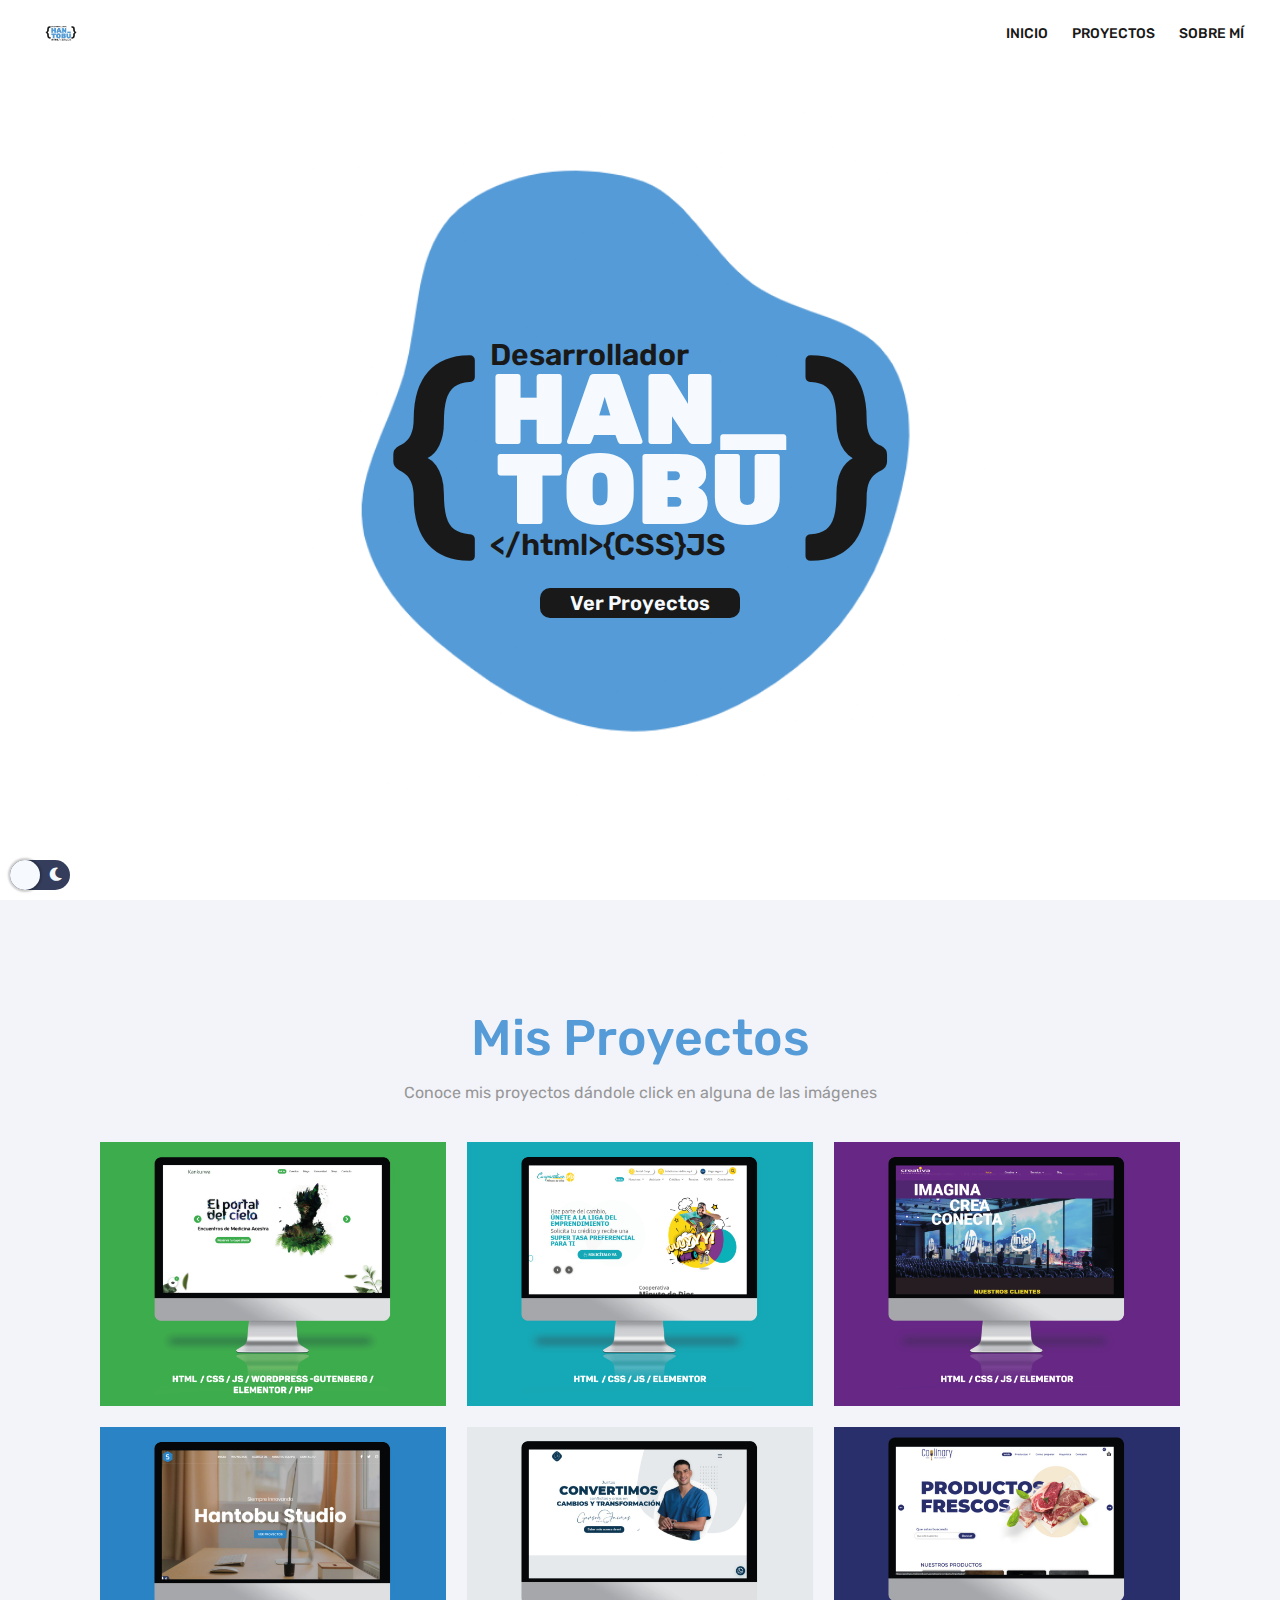
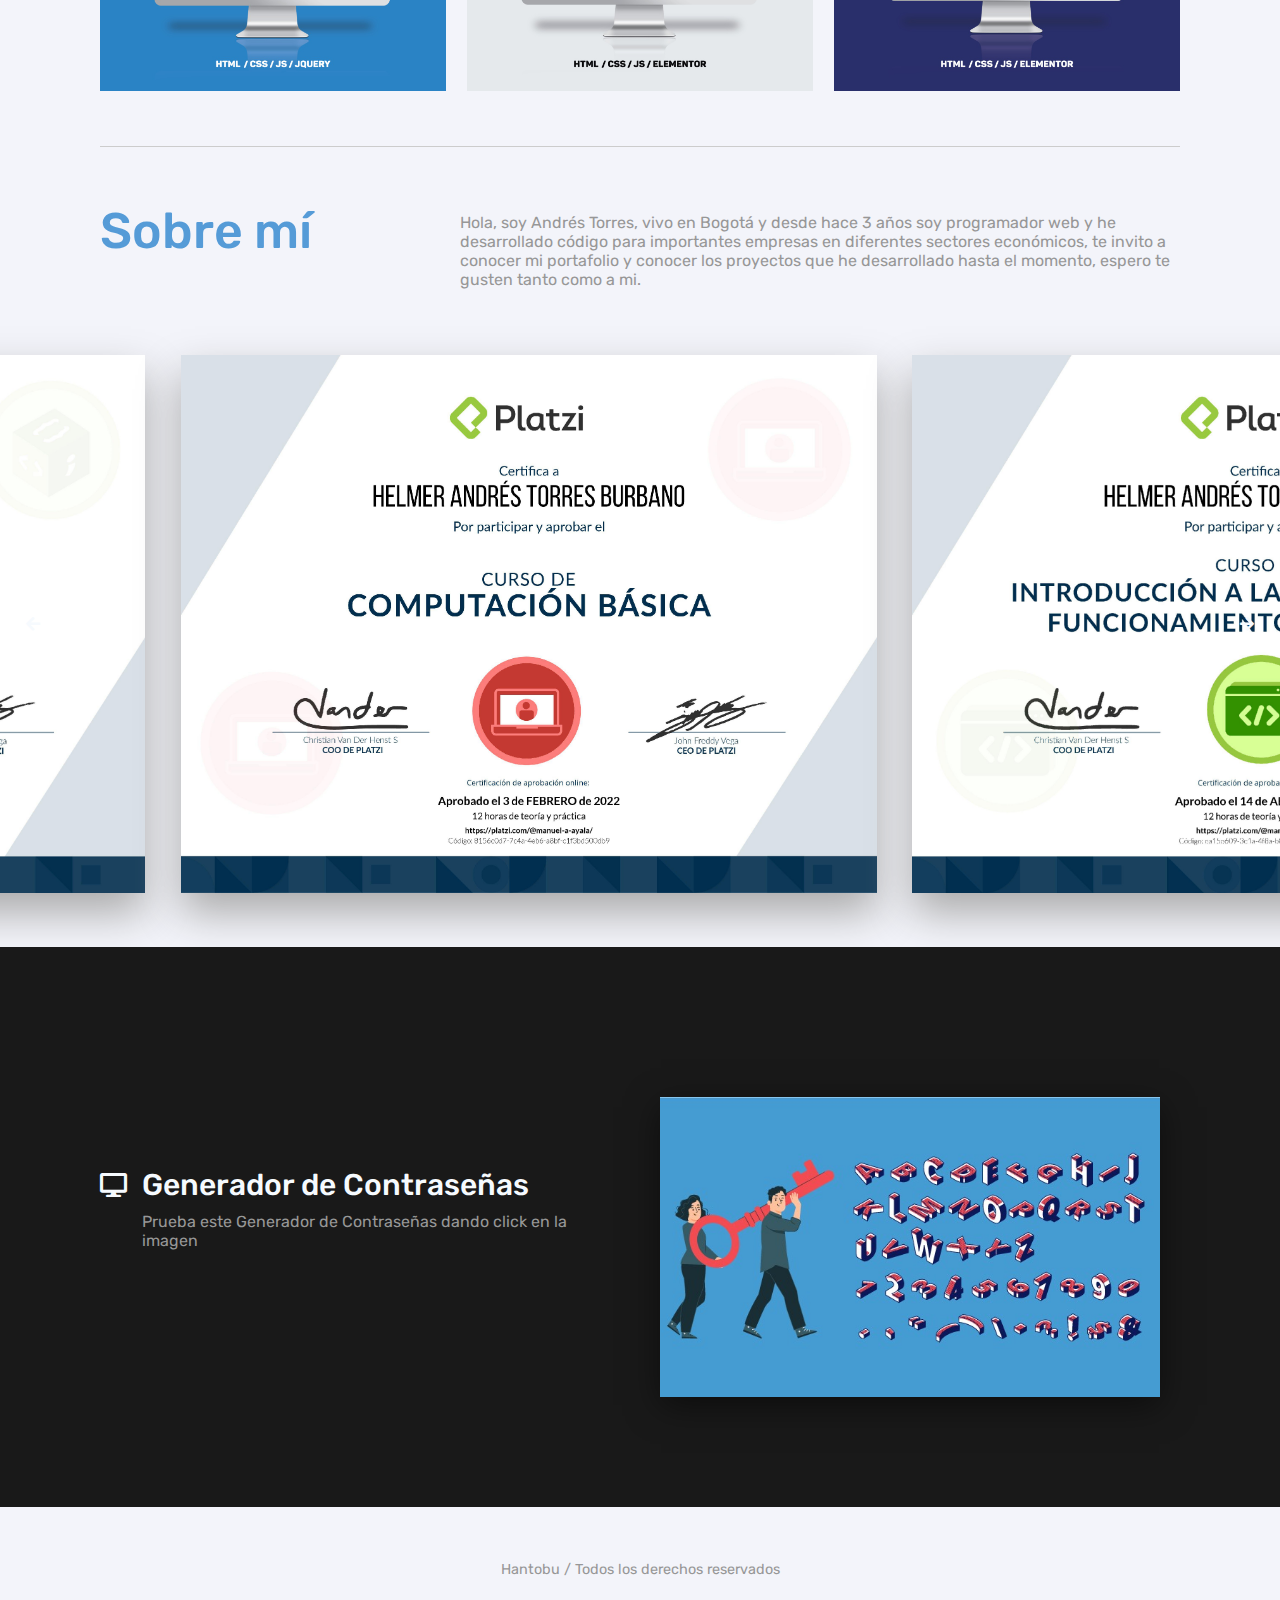
<file: index.html>
<!DOCTYPE html>
<html lang="en">
<head>
    <meta charset="UTF-8">
    <meta http-equiv="X-UA-Compatible" content="IE=edge">
    <meta name="viewport" content="width=device-width, initial-scale=1.0">
    <link href="https://fonts.googleapis.com/css2?family=Rubik:ital,wght@0,300;0,400;0,500;0,600;0,700;0,800;0,900;1,300;1,400;1,500;1,600;1,700;1,800;1,900&amp;display=swap" rel="stylesheet">
    <!-- <link rel="stylesheet" href="css/styles.css"> -->
    <title>Hantobu - Desarrollador Web</title>
    <link rel="stylesheet" href="css/all.css">
    <link rel="stylesheet" href="css/main.css">
    <link rel="stylesheet" href="css/fontawesome.min.css">
</head>
<body>

    <!-- Boton "Volver Arriba" -->
    <div class="btn-volver-arriba" id="btnVolverArriba">
        <a href="#" class="volver-arriba">
            <i class="fas fa-arrow-up"></i>
        </a>
    </div>


    <!-- Encabezado -->
    <header>
        <!-- Versión móvil -->
        <div class="menu-mobile">
            <div class="barra">
                <a href="#" class="logo">
                    <img src="img/LOGO_PNG.png" alt="Logo Hantobu">
                </a>
                <a href="#" id="btnMenu">
                    <i class="fas fa-bars"></i>
                </a> 
            </div>
            <nav class="menu-principal">
                <a href="#" class="volver-arriba">INICIO</a>
                <a href="#proyectos" class="scroll-suave">PROYECTOS</a>
                <a href="#acercaDe" class="scroll-acercaDe">SOBRE MÍ</a>
            </nav>
        </div>

        <!-- Versión escritorio -->
        <div class="menu-bar-pc">

            <a href="#" class="logo">
                <img src="img/LOGO_PNG.png" alt="Logo Hantobu">
            </a>

            <nav class="menu-principal">
                <a href="#" class="volver-arriba">INICIO</a>
                <a href="#proyectos" class="scroll-suave">PROYECTOS</a>
                <a href="#acercaDe" class="scroll-acercaDe">SOBRE MÍ</a>
            </nav>

            <!-- <div class="top-redes">
                <a href="#">
                    <i class="fab fa-facebook-f"></i>
                </a>
                <a href="#">
                    <i class="fab fa-twitter"></i>
                </a>
                <a href="#">
                    <i class="fab fa-instagram"></i>
                </a>
            </div> -->

            <div class="modo-nocturno">
                <button class="switch" id="switch">
                    <span><i class="fas fa-sun"></i></span>
                    <span><i class="fas fa-moon"></i></span>
                </button>
            </div>

        </div>
    </header>

    <div class="fixed-header" id="fixedHeader">
        <a href="#" class="logo">
            <img src="img/LOGO_PNG.png" alt="Logo Hantobu">
        </a>
        <nav class="menu-principal">
            <a href="#" class="volver-arriba">INICIO</a>
            <a href="#proyectos" class="scroll-suave">PROYECTOS</a>
            <a href="#acercaDe" class="scroll-acercaDe">SOBRE MÍ</a>
        </nav>
        <!-- <div class="top-redes">
            <a href="#">
                <i class="fab fa-facebook-f"></i>
            </a>
            <a href="#">
                <i class="fab fa-twitter"></i>
            </a>
            <a href="#">
                <i class="fab fa-instagram"></i>
            </a>
        </div> -->
    </div>

    <!-- Main -->
    <section class="main">
        <!-- Banner Principal -->
        <section class="banner-principal">
            <!-- <div class="banner" id="banner"></div>
            <div class="texto-banner">
                <h2>Siempre Innovando</h2>
                <h1>Hantobu Studio</h1>
                <a href="#proyectos" class="scroll-suave">VER PROYECTOS</a>
            </div> -->

            <div class="banner" id="banner">
                <main>
                    <span class="big">{</span>
                    <a href="#proyectos" class="logotipo scroll-suave" id="logotipo">
                        <p class="subtitulo">Desarrollador</p>
                        <div class="texto-animado" id="logoP1">HAN_</div>
                        <div class="texto-animado" id="logoP2">TOBU</div>
                        <p class="subtitulo sub-2">&lt;/html&gt;{CSS}JS</p>
                        <p class="btn-conoceme">Ver Proyectos</p>
                    </a>
                    <span class="big">}</span>
                </main>
            </div>

        </section>

        <!-- Proyectos -->
        <section class="proyectos" id="proyectos">
            <div class="contenedor">
                <div class="titulo-seccion">
                    <h2>Mis Proyectos</h2>
                    <p>Conoce mis proyectos dándole click en alguna de las imágenes</p>
                </div>
                <div class="galeria-proyectos">
                    <div class="proyecto">
                        <a href="https://yage.misitioweb.com.co/" target="_blank"><img src="img/yage.jpeg" alt="Proyecto" class="imagen-proyecto"></a>
                    </div>
                    <div class="proyecto">
                        <a href="https://coopminutodedios.com/" target="_blanck"><img src="img/coop-uniminuto.jpeg" alt="Proyecto" class="imagen-proyecto"></a>
                    </div>
                    <div class="proyecto">
                        <a href="https://creativa.com.co/"><img src="img/creativa.jpeg" alt="Proyecto" class="imagen-proyecto"></a>
                    </div>
                    <div class="proyecto">
                        <a href="https://hantobu-studio.surge.sh/" target="_blank"><img src="img/hantobu-studio.jpeg" alt="Proyecto" class="imagen-proyecto"></a>
                    </div>
                    <div class="proyecto">
                        <a href="https://gersonjaimes.com/" target="_blank"><img src="img/gerson-jaimes.jpeg" alt="Proyecto" class="imagen-proyecto"></a>
                    </div>
                    <div class="proyecto">
                        <a href="https://coolinary.misitioweb.com.co/" target="_blank"><img src="img/coolinary.jpeg" alt="Proyecto" class="imagen-proyecto"></a>
                    </div>
                </div>
            </div>
        </section>

        <!-- Acerca de.. -->

        <section class="acerca-de" id="acercaDe">
            <div class="contenedor">
                <div class="titulo-seccion">
                    <h2>Sobre mí</h2>
                </div>
                <div class="texto-acerca-de">
                    <p>
                        Hola, soy Andrés Torres, vivo en Bogotá y desde hace 3 años
                        soy programador web y he desarrollado código para importantes 
                        empresas en diferentes sectores económicos, te invito a conocer 
                        mi portafolio y conocer los proyectos que he desarrollado hasta el momento, 
                        espero te gusten tanto como a mi.
                    </p>
                </div>
            </div>
        </section>

        <!-- Slider -->

        <section class="contenedor-slider">
            <div class="slider" id="slider">
                <div class="slide">
                    <img src="img/diploma-computacion-basica.png" alt="Slide">
                </div>
                <div class="slide">
                    <img src="img/diploma-introweb.png" alt="Slide">
                </div>
                <div class="slide">
                    <img src="img/diploma-pensamiento-logico.png" alt="Slide">
                </div>
                <div class="slide">
                    <img src="img/diploma-prework-linux.png" alt="Slide">
                </div>
                <div class="slide">
                    <img src="img/diploma-prework-windows.png" alt="Slide">
                </div>
                <div class="slide">
                    <img src="img/diploma-ingenieria.png" alt="Slide">
                </div>
                <div class="slide">
                    <img src="img/diploma-programacion-basica.png" alt="Slide">
                </div>
            </div>
            <div class="btn-anterior" id="btnAnterior">
                <i class="fas fa-arrow-left"></i>
            </div>
            <div class="btn-siguiente" id="btnSiguiente">
                <i class="fas fa-arrow-right"></i>
            </div>
        </section>

        <!-- Sección Información extra -->

        <section class="info-extra">
            <div class="contenedor">
                <div class="info">

                    <!-- <div class="contenido-info">
                        <div class="icono-info">
                            <i class="fas fa-paint-brush"></i>
                        </div>
                        <div class="texto-info">
                            <h4>Imaginamos y diseñamos</h4>
                            <p>Lorem ipsum dolor sit amet, consectetur adipisicing elit. 
                            Aspernatur ut aperiam aliquid velit totam saepe, beatae.</p>
                        </div>
                    </div> -->

                    <div class="contenido-info">
                        <div class="icono-info">
                            <i class="fas fa-desktop"></i>
                        </div>
                        <div class="texto-info">
                            <h4>Generador de Contraseñas</h4>
                            <p>Prueba este Generador de Contraseñas dando click en la imagen</p>
                        </div>
                    </div>

                </div>
                <a href="../password_generator/index.html" target="_blank"><div class="foto"></div></a>
                </div>
            </div>
        </section>

        <!-- Contacto -->

        <!-- <div class="contacto" id="contacto" data-parallax="scroll" data-image-src="img/bg-contacto.jpg">
            <div class="contenedor">
                <div class="contenedor-formulario">
                    <div class="formulario" id="formulario">
                        <h2>Cuéntanos sobre tu proyecto</h2>
                        <p>Lorem, ipsum dolor sit amet consectetur adipisicing elit.</p>
                        <form>
                            <div>
                                <input type="text" name="nombre" placeholder="Nombre" id="nombre">
                                <p class="error">Por favor escribe tu nombre</p>
                            </div>
                            <div>
                                <input type="email" name="email" placeholder="Correo electrónico" id="email">
                                <p class="error">Por favor escribe tu correo</p>
                            </div>
                            <div>
                                <textarea name="mensaje" placeholder="Cuéntanos de tu proyecto" id="mensaje"></textarea>
                                <p class="error">Por favor escribe tu mensaje</p>
                            </div>
                            <div>
                                <input type="button" name="enviar" id="btnEnviar" value="Enviar">
                            </div>
                        </form>
                    </div>

                    <div class="modal-contacto">
                        <div class="modal-contacto-container" id="modalContacto">
                            <div class="modal-contacto-contenido">
                                <div class="btn-cierre-modal-contacto" id="btnCierreMContacto"><i class="fas fa-times"></i></div>
                                <script src="https://unpkg.com/@lottiefiles/lottie-player@latest/dist/lottie-player.js"></script>
                                <lottie-player class="icono-checkmark" src="https://assets8.lottiefiles.com/packages/lf20_tia15mzy.json"  
                                background="transparent"  speed="1"  style="width: 100px; height: 100px;"  loop  autoplay></lottie-player>
                                <h3 class="titulo-modal">¡Mensaje enviado</h3>
                                <h3 class="titulo-resaltado-modal">con exito!</h3>
                                <p class="contenido-modal">Gracias por tu mensaje <span id="nombreUsuario"></span>, pronto responderemos.</p>
                            </div>
                        </div>
    
                    </div>

                    <div class="foto">
                    </div>
                </div>
            </div>
        </div> -->

    </section>

    <!-- Pie de página -->

    <footer>
        <div class="copy">
            <p>Hantobu / Todos los derechos reservados</p>
        </div>
        <!-- <div class="footer-redes">
            <a href="#">
                <i class="fab fa-facebook-f"></i>
            </a>
            <a href="#">
                <i class="fab fa-twitter"></i>
            </a>
            <a href="#">
                <i class="fab fa-instagram"></i>
            </a>
        </div> -->
    </footer>

    <script src="js/banner-principal.js"></script>
    <script src="js/jquery.min.js"></script>
    <!-- <script src="js/banner.js"></script> -->
    <script src="js/stikyHeader.js"></script>
    <script src="js/scrollSuave.js"></script>
    <!-- <script src="js/modal.js"></script> -->
    <script src="js/slider.js"></script>
    <!-- <script src="js/bgParallax.js"></script> -->
    <!-- <script src="js/validacion.js"></script> -->
    <script src="js/menuMobile.js"></script>
    <script src="js/parallax.min.js"></script>
    <script src="js/darkMode.js"></script>
    <script src="js/prefixfree.min.js"></script>
</body>
</html>
</file>
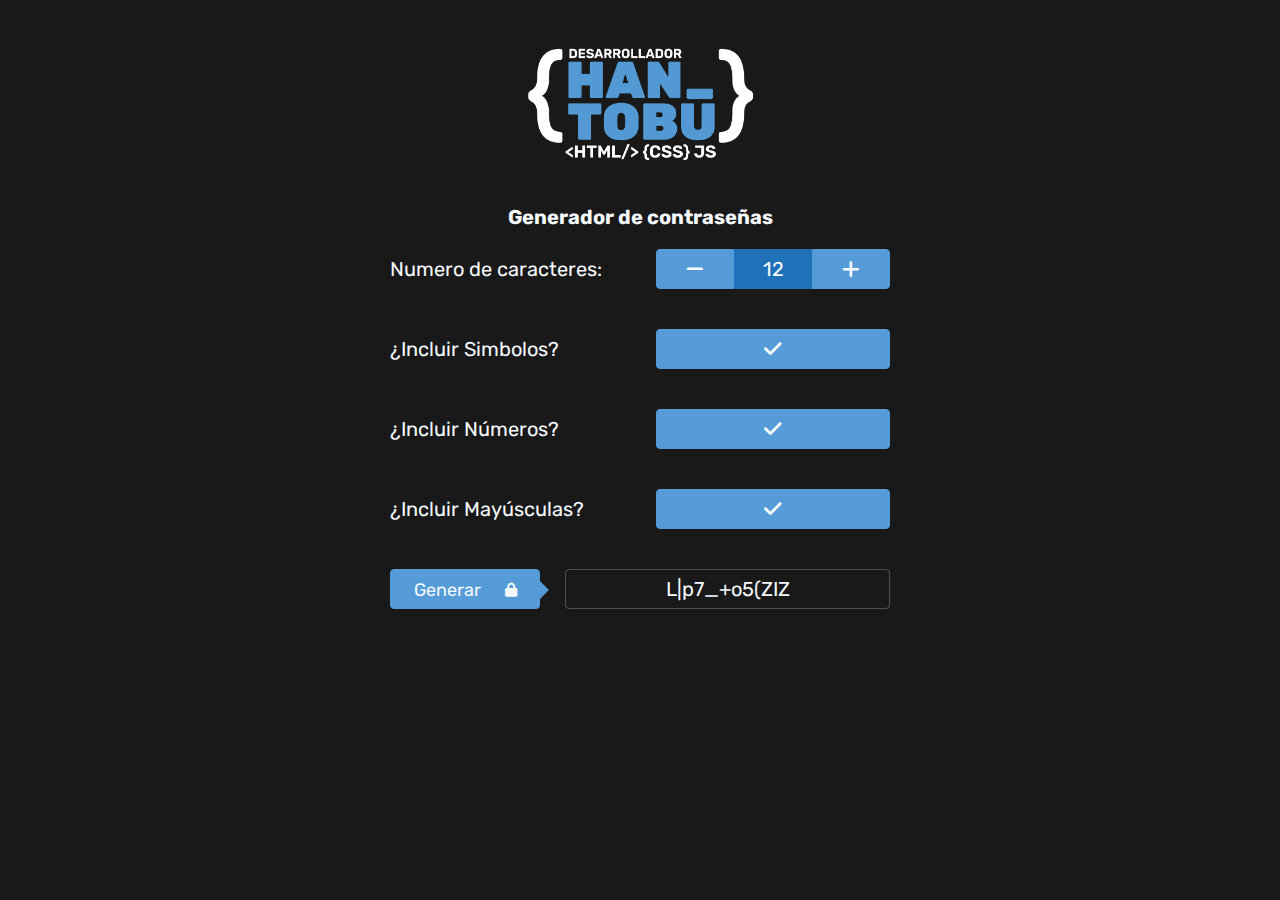
<file: password_generator/index.html>
<!DOCTYPE html>
<html lang="en">
<head>
    <meta charset="UTF-8">
    <meta name="viewport" content="width=device-width, initial-scale=1.0">
    <title>Hantobu - Generador de contraseñas</title>
    <link rel="preconnect" href="https://fonts.googleapis.com">
<link rel="preconnect" href="https://fonts.gstatic.com" crossorigin>
<link href="https://fonts.googleapis.com/css2?family=Rubik:ital,wght@0,300;0,400;0,500;0,600;0,700;0,800;0,900;1,300;1,400;1,500;1,600;1,700;1,800;1,900&display=swap" rel="stylesheet">
<link rel="stylesheet" href="css/estilos.css">
<link rel="stylesheet" href="fontawesome/css/all.min.css">
</head>
<body>
    <div class="contenedor">
        <div class="logo">
            <img src="img/LOGO_HANTOBU-sin-fondo-negro.png" alt="Hantobu logo">
        </div>
        <h3 class="titulo">Generador de contraseñas</h3>
        <form action="" class="app" id="app">
            <div class="fila numero-caracteres">
                <div class="col">
                    <label for="numero-caracteres">Numero de caracteres:</label>
                </div>
                <div class="col botones">
                    <div>
                        <button class="btn" id="btn-menos-uno"><i class="fa-solid fa-minus"></i></button>
                    </div>
                    <div>
                        <input type="text" id="numero-caracteres" readonly value="12">
                    </div>
                    <div>
                        <button class="btn" id="btn-mas-uno"><i class="fa-solid fa-plus"></i></button>
                    </div>
                </div>
            </div>

            <div class="fila simbolos">
                <div class="col">
                    <label for="simbolos">¿Incluir Simbolos?</label>
                </div>
                <div class="col">
                    <button class="btn btn-check" id="btn-simbolos"><i class="fa-solid fa-check"></i></button>
                </div>
            </div>

            <div class="fila numeros">
                <div class="col">
                    <label for="numeros">¿Incluir Números?</label>
                </div>
                <div class="col">
                    <button class="btn btn-check" id="btn-numeros"><i class="fa-solid fa-check"></i></button>
                </div>
            </div>

            <div class="fila mayusculas">
                <div class="col">
                    <label for="mayusculas">¿Incluir Mayúsculas?</label>
                </div>
                <div class="col">
                    <button class="btn btn-check" id="btn-mayusculas"><i class="fa-solid fa-check"></i></button>
                </div>
            </div>

            <div class="fila generar">
                <div class="col">
                    <button class="btn btn-generar" id="btn-generar">Generar <i class="fa-solid fa-lock"></i></button>
                </div>
                <div class="col">
                    <input type="text" class="input-password" id="input-password" readonly value="T3ST">
                </div>
            </div>

            <div class="fila alerta">
                <div class="col">
                    <div class="alerta-copiado" id="alerta-copiado">
                        <p><i class="fa-solid fa-copy"></i> Texto Copiado</p>
                    </div>
                </div>
            </div>

        </form>
    </div>
    <script src="js/app.js"></script>
</body>
</html>
</file>
<file: css/styles.css>
/*---------------------------------------------*/
/*Generales*/
/*---------------------------------------------*/

:root{
    --negro: #191919;
    --azul:#559BD7;
    --blanco: #F6FAFE;
}

* {
    margin: 0;
    padding: 0;
    box-sizing: border-box;
}

body {
    font-family: 'Rubik';
    overflow-x: hidden;
}

/*-----------------------------------------------*/
/*Banner Principal*/
/*-----------------------------------------------*/

.banner{
    display: flex;
    background-image: url('../img/bk-banner.gif');
    background-size: 55%;
    background-position: center;
    background-repeat: no-repeat;
    margin-top: -3.5%;
    width: 100vw;
    height: 100vh;
}

a {
    text-decoration: none;
    color: var(--blanco);
    outline: none;
}

main {
    width: 90%;
    margin: auto;
    max-width: 800px;
    min-height: 100vh;
    display: flex;
    flex-direction: row;
    align-items: center;
    justify-content: center;
}

.logotipo {
    padding: 10px;
    position: relative;
}

span{
    display: inline-block;
}

.big{
    font-size: 220px;
    font-weight: 600;
    color: var(--negro);
}

.texto-animado{
    display: flex;
    justify-content: center;
    overflow: hidden;
    flex-wrap: wrap;
    width: 300px;
}

.texto-animado > div {
    display: flex;
    flex-direction: column;
    position: relative;
    transition: all .3s all;
}

.texto-animado > div.animacion {
    transform: translateY(-100px);
}

.texto-animado > div span {
    font-size: 100px;
    line-height: 80px;
    font-weight: 900;
}

.texto-animado .segunda-linea {
    position: absolute;
    color: var(--negro);
    top: 100px;
}

.subtitulo{
    font-size: 30px;
    font-weight: 600;
    color: var(--negro);
    line-height: 30px;
    transition: all .3s ease;
}

.logotipo:hover .subtitulo{
    color: var(--blanco);
}

.btn-conoceme{
    font-size: 20px;
    text-align: center;
    font-weight: 600;
    line-height: 20px;
    padding: 5px 20px;
    width: 150px;
    border-radius: 10px;
    background-color: var(--negro);
    position: absolute;
    bottom: -20%;
    left: 50%;
    transform: translateX(-50%);
    transition: all .3s ease;
}

.logotipo:hover .btn-conoceme{
   background-color: var(--blanco); 
   color: var(--negro);
}

@media(max-width: 600px) {
    .banner{
        background-size: cover;
    }

    .btn-conoceme{
        font-size: 30px;
        width: 200px;
        padding: 10px 20px;
    }
}


/*------------------------------------------*/
/* Sección Conóceme */
/*------------------------------------------*/

.seccion-conoceme{
    height: 100vh;
    display: flex;
    justify-content: center;
    align-items: center;
    padding: 20px;
}

.seccion-conoceme .caja-imagen{
    width: 50%;
}

.seccion-conoceme .caja-imagen img{
    display: block;
    max-width: 500px;
    max-height: 500px;
    height: 70%;
    width: 70%;
    border-radius: 50%;
    margin: auto;
}

.seccion-conoceme .caja-descripcion-conoceme{
    width: 50%;
}

.seccion-conoceme .caja-descripcion-conoceme .descripcion-conoceme{
    padding: 5%;
    margin: auto;
    text-align: justify;
    animation: fadeIn 500ms ease-in-out;
}

.seccion-conoceme .caja-descripcion-conoceme .titulo-conoceme{
    font-size: 80px;
    background-image: url('../img/bk-conoceme.gif');
    background-position: center;
    background-size: 150%;
    background-clip: text;
    -webkit-background-clip: text;
    -webkit-text-fill-color: transparent;
    animation: fadeInDown 500ms ease-in-out;
}

/*------------------------------------------*/
/*Animaciones*/
/*------------------------------------------*/

@keyframes fadeInDown {
    0% {
        opacity: 0;
        transform: translateY(-40px);
    }
    100% {
        opacity: 1;
        transform: translateY(0);
    }
}

@keyframes fadeIn {
    0% {opacity: 0;}
    100% {opacity: 1;}
 }
</file>
<file: css/main.css>
/* GENERALES */

:root{
    --negro: #191919;
    --azul:#559BD7;
    --blanco: #F6FAFE;
}

*{
    margin: 0;
    padding: 0;
    box-sizing: border-box;
}

body{
    font-family: 'Rubik';
    font-size: 16px;
    overflow-x: hidden;
}

.contenedor{
    width: 90%;
    max-width: 1080px;
    margin: 0 auto;
}

.titulo-seccion{
    text-align: center;
    margin-bottom: 40px;
}

.titulo-seccion h2{
    color: var(--azul);
    font-size: 3.125rem;
    margin-bottom: 15px;
    font-weight: 500;
}

.titulo-seccion p{
    color: #979797;
    font-size: 1rem;
    font-weight: 400;
    transition: all .4s ease ;
}

body.dark .titulo-seccion p{
    color: #F1F1F1;
}

/* Boton Volver Arriba */
.btn-volver-arriba{
    display: inline-block;
    width: 40px;
    height: 40px;
    background: rgba(0,0,0,0.5);
    border-radius: 30%;
    position: fixed;
    bottom: 20px;
    right: 20px;
    z-index: 99999;
    margin-right: -60px; 
    transition: all .4s ease;
}

body.dark .btn-volver-arriba{
    background: rgba(255,255,255,0.5);
}

.btn-volver-arriba a{
    display: inline-block;
    width: 100%;
    height: 100%;
    border-radius: 30%;
    text-align: center;
}

.btn-volver-arriba a i{
    font-size: 1rem;
    color: var(--blanco);
    line-height: 40px;
    transition: all .4s ease;
}

body.dark .btn-volver-arriba a i{
    color: var(--negro);
}

/* Botón modo nocturno */

.modo-nocturno{
    position: fixed;
    bottom: 10px;
    left: 10px;
}

.switch{
    background: #343D5B;
    border-radius: 1000px;
    border: none;
    position: relative;
    cursor: pointer;
    display: flex;
    outline: none;
}

.switch span{
    width: 30px;
    height: 30px;
    line-height: 30px;
    display: block;
    background: none;
    color: var(--blanco);
}

.switch::after{
    content: "";
    display: block;
    width: 30px;
    height: 30px;
    position: absolute;
    background: var(--blanco);
    top: 0;
    left: 0;
    right: unset;
    border-radius: 100px;
    transition: .3s ease all;
    box-shadow: 0px 0px 2px 2px rgba(0,0,0,.2);
}

.modo-nocturno .active{
    background: var(--azul);
    color: var(--negro);
}

.modo-nocturno .active::after{
    right: 0;
    left: unset;
}

/* ------------- ENCABEZADO ------------- */

.menu-bar-pc{
    width: 100%;
    min-height: 68px;
    border-bottom: 1px solid rgba(255, 255, 255, 0.15);
    padding: 0 36px;
    background-color: rgba(255, 255, 255, .5);
    display: flex;
    flex-direction: row;
    justify-content: space-between;
    align-items: center;
    position: relative;
    z-index: 100;
}

.logo{
    display: inline-block;
    width: 50px;
}

.logo img{
    width: 100%;
    vertical-align: top;
}

.menu-principal a, .top-redes a{
    display: inline-block;
    padding: 0 10px;
    color: var(--negro);
    text-decoration: none;
    font-weight: 500;
    font-size: 0.876rem;
    letter-spacing: 0;
    line-height: 1.5em;
    transition: all .3s ease;
}

.menu-principal a:last-child, .top-redes a:last-child{
    padding-right: 0;
}

.top-redes a i{
    font-size: 1rem;
}

.menu-principal a:hover, .top-redes a:hover{
    color: var(--azul);
}

.fixed-header{
    width: 100%;
    min-height: 65px;
    border-bottom: 1px solid rgba(204,204, 204, 0.5);
    padding: 0 36px;
    background: var(--blanco);
    display: flex;
    flex-direction: row;
    justify-content: space-between;
    align-items: center;
    position: fixed;
    top: 0;
    z-index: 100;
    transition: all .4s ease;
    margin-top: -68px;
}

body.dark .fixed-header{
    background: var(--negro);
    border-bottom: 1px solid rgba(0,0, 0, 0.5);
}

.fixed-header .menu-principal a, .fixed-header .top-redes a{
    color: #444444;
    transition: all .4s ease;
}

body.dark .fixed-header .menu-principal a, body.dark .fixed-header .top-redes a{
    color: var(--blanco);
}

.fixed-header .menu-principal a:hover, .fixed-header .top-redes a:hover{
    color: var(--azul);
}

/* Mobile menu */

.menu-mobile{
    display: none;
}

/* ------------- MAIN ------------- */

/*Banner principal*/

.main{
    width: 100%;
    margin-top: -68px;
}

.banner{
    display: flex;
    background-image: url('../img/bk-banner.gif');
    background-size: 55%;
    background-position: center;
    background-repeat: no-repeat;
    margin-top: -3.5%;
    width: 100vw;
    height: 100vh;
}

body.dark .banner{
    background-image: url('../img/bk-banner-black.gif'); 
    background-color: var(--negro);
}

a {
    text-decoration: none;
    color: var(--blanco);
    outline: none;
}

main {
    width: 90%;
    margin: auto;
    max-width: 800px;
    min-height: 100vh;
    display: flex;
    flex-direction: row;
    align-items: center;
    justify-content: center;
}

.logotipo {
    padding: 10px;
    position: relative;
}

span{
    display: inline-block;
}

.big{
    font-size: 220px;
    font-weight: 600;
    color: var(--negro);
}

.texto-animado{
    display: flex;
    justify-content: center;
    overflow: hidden;
    flex-wrap: wrap;
    width: 300px;
}

.texto-animado > div {
    display: flex;
    flex-direction: column;
    position: relative;
    transition: all .3s all;
}

.texto-animado > div.animacion {
    transform: translateY(-100px);
}

.texto-animado > div span {
    font-size: 100px;
    line-height: 80px;
    font-weight: 900;
}

.texto-animado .segunda-linea {
    position: absolute;
    color: var(--negro);
    top: 100px;
}

.subtitulo{
    font-size: 30px;
    font-weight: 600;
    color: var(--negro);
    line-height: 30px;
    transition: all .3s ease;
}

.logotipo:hover .subtitulo{
    color: var(--blanco);
}

.btn-conoceme{
    font-size: 20px;
    text-align: center;
    font-weight: 600;
    line-height: 20px;
    padding: 5px 20px;
    width: 200px;
    border-radius: 10px;
    background-color: var(--negro);
    position: absolute;
    bottom: -20%;
    left: 50%;
    transform: translateX(-50%);
    transition: all .3s ease;
}

.logotipo:hover .btn-conoceme{
   background-color: var(--blanco); 
   color: var(--negro);
}

@media(max-width: 600px) {
    .banner{
        background-size: cover;
    }

    .btn-conoceme{
        font-size: 30px;
        width: 200px;
        padding: 10px 20px;
    }
}

/* Proyectos */

.main .proyectos{
    background: #F3F4FA;
    padding: 108px 0 54px 0;
    transition: all .4s ease;
}

body.dark .main .proyectos{
    background: var(--negro);
}

.main .proyectos .galeria-proyectos{
    display: flex;
    flex-direction: row;
    flex-wrap: wrap;
    justify-content: space-between;
    padding-bottom: 34px;
    border-bottom: 1px solid #CCCCCC;
}

.main .proyectos .galeria-proyectos .proyecto{
    width: 32%;
    margin-bottom: 2%;
    cursor: pointer;
}

.main .proyectos .galeria-proyectos .proyecto img{
    width: 100%;
    vertical-align: top;
}

/* Modal fotos proyectos */
.modal{
    position: fixed;
    width: 100%;
    height: 100vh;
    top: 0;
    left: 0;
    background: rgba(0,0,0,0.8);
    z-index: 99999999999;
    display: flex;
    justify-content: center;
    align-items: center;
}

.modal img{
    width: 90%;
    max-width: 600px;
}

.modal .btn-cerrar{
    position: fixed;
    width: 50px;
    height: 50px;
    top: 20px;
    right: 20px;
    background: var(--azul);
    text-align: center;
    cursor: pointer;
}

.modal .btn-cerrar i{
    color: var(--blanco);
    font-size: 1rem;
    line-height: 50px;
}

/* Acerca de */

.main .acerca-de{
    background: #F3F4FA;
    transition: all .4s ease;
}

body.dark .main .acerca-de{
    background: var(--negro);
}

.main .acerca-de .contenedor{
    display: flex;
    flex-direction: row;
    flex-wrap: wrap;
    align-items: center;
}

.main .acerca-de .contenedor .titulo-seccion{
    width: 33.33%;
    text-align: left;
}

.main .acerca-de .contenedor .titulo-seccion h2{
    margin-bottom: 0;
}

.main .acerca-de .texto-acerca-de{
    width: 66.66%;
    text-align: left;
}

.main .acerca-de .texto-acerca-de p{
    color: #979797;
    font-size: 1rem;
    font-weight: 400;
}

/* Slider */


.main .contenedor-slider{
    width: 100%;
    overflow: hidden;
    background: #F3F4FA;
    padding: 54px 0;
    position: relative;
    transition: all .4s ease;
}

body.dark .main .contenedor-slider{
    background: var(--negro);
}

.main .contenedor-slider .slider{
    width: 400%;
    display: flex;
}

.main .contenedor-slider .slider .slide{
    width: 15%;
    max-width: 950px;
    margin-right: 0.7%;
    box-shadow: 0px 20px 40px #AAAAAA;
    transition: all .4s ease;
}

body.dark .main .contenedor-slider .slider .slide{
    box-shadow: 0px 20px 40px #5e5b5b34;
}

.main .contenedor-slider .slider .slide img{
    width: 100%;
    vertical-align: top;
}

.main .contenedor-slider .btn-anterior, .main .contenedor-slider .btn-siguiente{
    display: inline-block;
    cursor: pointer;
    position: absolute;
    top: 50%;
    transform: translateY(-50%);
}

.main .contenedor-slider .btn-anterior{
    left: 2%;
}

.main .contenedor-slider .btn-siguiente{
    right: 2%;
}

.main .contenedor-slider .btn-anterior i, .main .contenedor-slider .btn-siguiente i{
    color: var(--blanco);
}

.main .contenedor-slider .btn-anterior i:hover, .main .contenedor-slider .btn-siguiente i:hover{
    color: var(--azul);
}

/* Nuestro equipo */

.main .nuestro-equipo{
    background: #F3F4FA;
    padding-top: 54px;
    padding-bottom: 108px;
    transition: all .4s ease;
}

body.dark .main .nuestro-equipo{
    background: var(--negro);
}

.main .nuestro-equipo .equipo{
    display: flex;
    flex-direction: row;
    flex-wrap: wrap;
    justify-content: space-between;
}

.main .nuestro-equipo .equipo .persona-equipo{
    background: var(--blanco);
    padding: 50px;
    width: 100%;
    max-width: 300px;
    box-shadow: 0px 9px 32px -1px rgba(0,0,0,0.2);
    text-align: center;
    transition: all .4s ease;
}

body.dark .main .nuestro-equipo .equipo .persona-equipo{
    background: var(--negro);
    box-shadow: 0px 9px 32px -1px rgba(109, 107, 107, 0.2);
}

.main .nuestro-equipo .equipo .persona-equipo:first-child, .main .nuestro-equipo .equipo .persona-equipo:last-child{
    position: relative;
    top: 20px;
}

.main .nuestro-equipo .equipo .persona-equipo .foto{
    width: 50%;
    max-width: 100px;
    display: inline-block;
    margin-bottom: 10px;
}

.main .nuestro-equipo .equipo .persona-equipo .foto img{
    width: 100%;
    border-radius: 100%;
}

.main .nuestro-equipo .equipo .persona-equipo .texto h3{
    font-size: 1.3rem;
    font-weight: 500;
    color: var(--azul);
}

.main .nuestro-equipo .equipo .persona-equipo .texto h4{
    color: #979797;
    font-size: 0.8rem;
    font-weight: 400;
    margin-bottom: 15px;
}

.main .nuestro-equipo .equipo .persona-equipo .texto p{
    color: #979797;
    font-size: 0.9rem;
    font-weight: 400;
}

/* Seccion información extra */

.main .info-extra{
    background: var(--negro);
    padding: 130px 0;
}

.main .info-extra .contenedor{
    display: flex;
    flex-direction: row;
    flex-wrap: wrap;
    align-items: center;
}

.main .info-extra .contenedor .info{
    width: 50%;
}

.main .info-extra .contenedor .info .contenido-info{
    display: flex;
    flex-direction: row;
    flex-wrap: nowrap;
    justify-content: center;
    padding-right: 20px;
}

.main .info-extra .contenedor .info .contenido-info:first-child{
    margin-bottom: 30px;
}

.main .info-extra .contenedor .info .contenido-info .icono-info{
    width: 5%;
}

.main .info-extra .contenedor .info .contenido-info .icono-info i{
    font-size: 1.5rem;
    color: var(--blanco);
}

.main .info-extra .contenedor .info .contenido-info .texto-info{
    margin-left: 3%;
}

.main .info-extra .contenedor .info .contenido-info .texto-info h4{
    font-size: 1.875rem;
    line-height: 24px;
    color: var(--blanco);
    font-weight: 500;
    margin-bottom: 15px;
}

.main .info-extra .contenedor .info .contenido-info .texto-info p{
    color: #979797;
    font-size: 1rem;
    font-weight: 400;
}

.main .info-extra .contenedor a{
    display: block;
    text-decoration: none;
    width: 50%;
    height: 300px;
    padding: 20px;
}

.main .info-extra .contenedor .foto{
    width: 100%;
    height: 300px;
    box-shadow: 0px 9px 32px -1px rgba(0,0,0,0.5);
    background-image: url('../img/generador-contrasenas.jpeg');
    background-position: center;
    background-size: cover;
}

/* Contacto */

.main .contacto{
    padding: 190px 0;
    /* background-image: url('../img/bg-contacto.jpg');
    background-size: cover;
    background-repeat: no-repeat;
    background-attachment: fixed; */
}

.main .contacto .contenedor-formulario{
    background: var(--blanco);
    min-height: 485px;
    border-radius: 3px;
    box-shadow: 0px 9px 32px -1px rgba(0,0,0,0.3);
    display: flex;
    justify-content: space-between;
    transition: all .4s ease;
} 

body.dark .main .contacto .contenedor-formulario{
    background: var(--negro);
}

.main .contacto .contenedor-formulario .formulario{
    width: 50%;
    padding: 70px;
}

.main .contacto .contenedor-formulario .formulario h2{
    font-size: 1.375rem;
    line-height: 24px;
    color: #0089E0;
    font-weight: 500;
    margin-bottom: 10px;
}

.main .contacto .contenedor-formulario .formulario p{
    color: #979797;
    font-size: 1rem;
    font-weight: 400;
    margin-bottom: 30px;
}

.main .contacto .contenedor-formulario .formulario form input[type="text"], .main .contacto .contenedor-formulario .formulario form input[type="email"]{
    border: none;
    border-bottom: 1px solid #CCCCCC;
    padding: 10px 0;
    outline: none;
    width: 100%;
    margin-bottom: 10px;
    color: #979797;
    font-size: 0.9rem;
    font-weight: 400;
    letter-spacing: 0.5px;
    transition: all .4s ease;
}

body.dark .main .contacto .contenedor-formulario .formulario form input[type="text"], body.dark .main .contacto .contenedor-formulario .formulario form input[type="email"]{
    background: #000000;
}

.main .contacto .contenedor-formulario .formulario form textarea{
    border: none;
    border-bottom: 1px solid #CCCCCC;
    padding: 10px 0;
    outline: none;
    width: 100%;
    max-width: 100%;
    max-height: 88px;
    min-height: 88px;
    color: #979797;
    margin-bottom: 10px;
    font-size: 0.9rem;
    font-weight: 400;
    font-family: 'Poppins', sans-serif;
    letter-spacing: 0;
    transition: all .4s ease;
}

body.dark .main .contacto .contenedor-formulario .formulario form textarea{
    background: var(--negro);
}

.main .contacto .contenedor-formulario .formulario form input[type="button"]{
    width: 100%;
    border: none;
    border: 1px solid var(--azul);
    padding: 8px;
    background: var(--azul);
    color: var(--blanco);
    font-size: 0.9rem;
    font-family: 'Poppins', sans-serif;
    letter-spacing: 0.5px;
    cursor: pointer;
    transition: all .7s ease;
}

.main .contacto .contenedor-formulario .formulario form input[type="button"]:hover{
    background: var(--blanco);
    color: var(--azul);
}

.main .contacto .contenedor-formulario .foto{
    width: 50%;
    background-image: url('../img/foto-contacto.jpg');
    background-size: cover;
}

/* Validación formulario */

.main .contacto .contenedor-formulario .formulario form .error{
    display: none;
    color: #FF8C8C;
    font-size: 12px;
    margin-top: -10px;
    margin-bottom: 10px;
}

/* Modal Contacto */

.modal-contacto{
    opacity: 0;
    z-index: -1;
    transition: all .4s ease;
}

.modal-contacto.active{
    opacity: 1;
    z-index: 999;
}

.modal-contacto-container{
    position: fixed;
    width: 100%;
    height: 100vh;
    top: 0;
    left: 0;
    background: rgba(0,0,0,0.8);
    z-index: 99999999999;
    display: flex;
    justify-content: center;
    align-items: center;
}

.modal-contacto-contenido{
    background: var(--blanco);
    display: flex;
    flex-direction: column;
    text-align: center;
    padding: 20px;
    position: relative;
}

.modal-contacto-contenido .btn-cierre-modal-contacto{
    position: absolute;
    top: 10px;
    right: 5%;
    cursor: pointer;
}

.modal-contacto-contenido .icono-checkmark{
    display: block;
    margin: auto;
}

.modal-contacto-contenido .titulo-modal{
    font-size: 40px;
    font-weight: 400;
    color: #979797;
}

.modal-contacto-contenido .titulo-resaltado-modal{
    font-size: 45px;
    font-weight: 500;
    color: var(--azul); 
}

.modal-contacto-contenido .contenido-modal{
    font-weight: 400;
    color: #979797; 
}

/* ------------- PIE DE PÁGINA ------------- */

footer{
    background: #F3F4FA;
    padding: 54px 0;
    text-align: center;
    transition: all .4s ease;
}

body.dark footer{
    background: #000000;
}

footer .copy{
    color: #979797;
    font-size: 0.9rem;
    font-weight: 400;
    margin-bottom: 15px;
}

footer .footer-redes a{
    display: inline-block;
    padding: 0 10px;
    color: #979797;
    text-decoration: none;
    font-weight: 500;
    font-size: 0.875rem;
    letter-spacing: 0;
    line-height: 1.5em;
    transition: all .3s ease;
}

footer .footer-redes a:hover{
    color: var(--azul);
}

/* ------------- MEDIA QUERIES ------------- */

@media screen and (max-width: 1040px) {
    /* Modo Nocturno */
    .modo-nocturno{
        display: none;
    }
    /* Nuestro equipo */
    .main .nuestro-equipo.titulo-seccion{
        margin-bottom: 60px;
    }
    .main .nuestro-equipo .equipo .persona-equipo{
        max-width: 100%;
        display: flex;
        flex-direction: row;
        justify-content: center;
        text-align: left;
    }
    .main .nuestro-equipo .equipo .persona-equipo:first-child{
        top: -20px;
    }
    .main .nuestro-equipo .equipo .persona-equipo.foto{
        margin-right: 20px;
    }

    /* Sección información extra */
    .main .info-extra .contenedor .info{
        width: 100%;
    }
    .main .info-extra .contenedor .foto{
        display: none;
    }
}

@media screen and (max-width: 900px) {
    /* Encabezado */
    .menu-bar-pc{
        display: none;
    }

    .menu-mobile{
        display: block;
        width: 100%;
        padding: 5px 18px;
        background: var(--blanco);
        color: #444444;
        position: fixed;
        top: 0;
        left: 0;
        z-index: 100;
    }
    .menu-mobile .barra{
        display: flex;
        justify-content: space-between;
        align-items: center;
    }
    .menu-mobile .barra .logo{
        width: 40px;
    }
    .menu-mobile .barra a i{
        font-size: 1.4rem;
        color: #444444;
    }

    .menu-mobile .menu-principal{
        width: 80%;
        display: block;
        position: fixed;
        top: 56px;
        left: -100%;
        border-bottom: 1px solid rgba(204,204, 204, 0.5);
        border-right: 1px solid rgba(204,204, 204, 0.5);
        box-shadow: 0px 1px 5px -1px rgba(0,0,0,0.2);
        background: var(--blanco);
        text-align: center;
    }

    .menu-mobile .menu-principal a{
        display: block;
        padding: 10px;
        color: #444444;
        border-bottom: 1px solid rgba(204,204, 204, 0.5);
    }

    .menu-mobile .menu-principal a:hover{
        background: #F7F7F7;
    }
    .fixed-header{
        display: none;
    }

    /* Main */
    .main{
        margin-top: 0;
    }

    /* Acerca de */
    .main .acerca-de .contenedor .titulo-seccion, .main .acerca-de .contenedor .texto-acerca-de{
        width: 100%;
        text-align: center;
    }

    /* Contacto */
    .main .contacto .contenedor-formulario .formulario{
        width: 100%;
        text-align: center;
    }

    .main .contacto .contenedor-formulario .foto{
        display: none;
    }

    .main .contacto .contenedor-formulario .formulario form input[type="text"], .main .contacto .contenedor-formulario .formulario form input[type="email"], .main .contacto .contenedor-formulario .formulario form textarea{
        text-align: center;
    }
}

@media screen and (max-width: 550px) {
    /* Banner principal */
    .main .banner-principal .texto-banner h1{
        font-size: 4rem;
    }
    /* Titulo secciones */
    .titulo-seccion h2{
        font-size: 2.125rem;
    }
    /* Proyectos */
    .main .proyectos .galeria-proyectos .proyecto{
        width: 49%;
    }
    /* Nuestro equipo */
    .main .nuestro-equipo .equipo .persona-equipo{
        flex-direction: column;
        align-items: center;
        text-align: center;
    }
    /* Sección información extra */
    .main .info-extra .contenedor .info .contenido-info{
        flex-wrap: wrap;
        text-align: center;
    }
    .main .info-extra .contenedor .info .contenido-info .icono-info{
        width: 100%;
        margin-bottom: 25px;
    }
    .main .info-extra .contenedor .info .contenido-info .icono-info i{
        font-size: 3.5rem;
    }
    .main .info-extra .contenedor .info .contenido-info .texto-info{
        margin-left: 0;
    }
    .main .info-extra .contenedor .info .contenido-info .texto-info h4{
        font-size: 1.175rem;
    }
    .main .info-extra .contenedor .info .contenido-info:first-child{
        margin-bottom: 40px;
    }
    /*Contacto*/
    .main .contacto .contenedor-formulario .formulario{
    padding: 70px 40px;
  }
}
</file>
<file: password_generator/css/estilos.css>
/*---------------------------------*/
/* Estilos Generales */
/*---------------------------------*/

*{
    box-sizing: border-box;
    padding: 0;
    margin: 0;
    font-family: 'Rubik', sans-serif;
    font-size: 20px;
}

*::section{
    background: #559BD7;
    color: #F6FAFE;
}

*::-moz-section{
    background: #559BD7;
    color: #F6FAFE;
}

body{
    background: #191919;
    color: #F6FAFE;
}

.contenedor{
    max-width: 500px;
    width: 90%;
    margin: 40px auto;
}

/*---------------------------------*/
/* Logotipo */
/*---------------------------------*/
.logo{
    margin-bottom: 40px;
    width: 100%;
    text-align: center;
}

.logo img{
    width: 100%;
    vertical-align: top;
    height: 120px;
    object-fit: contain;
    object-position: center;
}

/*---------------------------------*/
/* Título */
/*---------------------------------*/
.titulo{
    padding: 5px 10px 20px;
    text-align: center;
}

/*---------------------------------*/
/* Estilos de Filas y Columnas*/
/*---------------------------------*/
.app .fila{
    margin-bottom: 40px;
    display: flex;
    flex-direction: row;
    justify-content: space-between;
}

.app .col{
    width: 50%s;
}

/*---------------------------------*/
/* Estilos generales de inputs y botones*/
/*---------------------------------*/
.app label {
    line-height: 40px;
}

.app input {
    text-align: center;
    border: none;
}

.app .btn{
    width: 100%;
    background: #559BD7;
    color: #F6FAFE;
    display: inline-block;
    height: 40px;
    vertical-align: top;
    font-size: 16px;
    text-align: center;
    border: solid 1px #559BD7;
    border-radius: 4px;
    cursor: pointer;
    transition: all .3s ease;
}

.app .btn.btn-check{
    min-width: 234px;
}

.app .btn:hover{
    background: #F6FAFE;
    color: #559BD7;
}

.app .btn.false {
    background: #2071b8;
}

/*---------------------------------*/
/* Fila: Número de Caracteres*/
/*---------------------------------*/
.app .numero-caracteres .botones div{
    width: 100%;
}

.app .numero-caracteres .botones div:nth-child(1) button{
    border-radius: 4px 0 0 4px;
}

.app .numero-caracteres input {
    height: 40px;
    width: 100%;
    cursor: default;
    background: #2071b8;
    color: #F6FAFE;
}

.app .numero-caracteres .botones div:nth-child(3) button{
    border-radius: 0 4px 4px 0;
}

.app .numero-caracteres .botones {
    display: flex;
    flex-direction: row;
    justify-content: space-between;
    max-width: 234px;
}

/*---------------------------------*/
/* Fila: Generar Contraseña */
/*---------------------------------*/

.app .fila.generar {
  margin-bottom: 10px;  
}

.app .fila.generar .col:nth-child(1) {
    width: 30%;
}

.app .fila.generar .col:nth-child(2) {
    width: 65%;
}

.app .fila.generar .btn.btn-generar {
    width: 100%;
    height: 40px;
    font-size: 18px;
    padding: 0;
    line-height: 40px;
    position: relative;
}

.app .fila.generar .btn.btn-generar i {
    margin-left: 20px;
    position: relative;
    top: -1px;
    font-size: 14px;
}

.app .fila.generar .btn.btn-generar::after{
    content: "";
    display: inline-block;
    width: 14px;
    height: 14px;
    background: #559BD7;
    transform: rotate(45deg);
    position: absolute;
    top: 13px;
    right: -7px;
    transition: all .3s ease;
}

.app .fila.generar .col:nth-child(1):hover .btn.btn-generar::after{
   background-color: #F6FAFE; 
}

.app .fila.generar .input-password {
    width: 100%;
    background: none;
    border-radius: 4px;
    border: 1px solid rgba(246, 250, 254, .25);
    color: #F6FAFE;
    height: 40px;
    line-height: 40px;
    cursor: pointer;
    transition: all .3s ease;
}

.app .fila.generar .input-password:hover{
    border: 1px solid rgba(246, 250, 254, .50); 
}

.app .fila.generar input::selection{
    background: #191919;
}

.app .fila.generar input::-moz-selection{
    background: #191919;
}

/*---------------------------------*/
/* Fila: Alerta */
/*---------------------------------*/
.app .fila.alerta {
    justify-content: flex-end;
}

.app .fila.alerta .col {
    width: 65%;
}

.app .fila.alerta .alerta-copiado {
    text-align: center;
    color: rgba(246, 250, 254, 0);
    transition: all .3s ease;
}

.app .fila.alerta .alerta-copiado.active {
    color: rgba(246, 250, 254, 1);
}

.app .fila.alerta .alerta-copiado p, 
.app .fila.alerta .alerta-copiado i{
    font-size: 12px;
}

/*---------------------------------*/
/* Media Queries */
/*---------------------------------*/

@media screen and (max-width: 600px) {
    .logo img {
        width: 70%;
    }

    .app .fila {
        flex-direction: column;
        margin-bottom: 20px;
    }

    .app .fila .col {
        width: 100%;
        margin-bottom: 20px;
    }

    .app .numero-caracteres .botones{
        max-width: 500px;
    }

    .app .fila.generar{
        border-top: 1px solid rgba(246, 250, 254, .25);
        padding-top: 40px;
    }

    .app .fila.generar .col:nth-child(1),
    .app .fila.generar .col:nth-child(2){
        width: 100%;
    }

    .app .fila.generar .btn.btn-generar::after{
        top: auto;
        left: 50%;
        right: 50%;
        bottom: -7px;
    }
}
</file>
